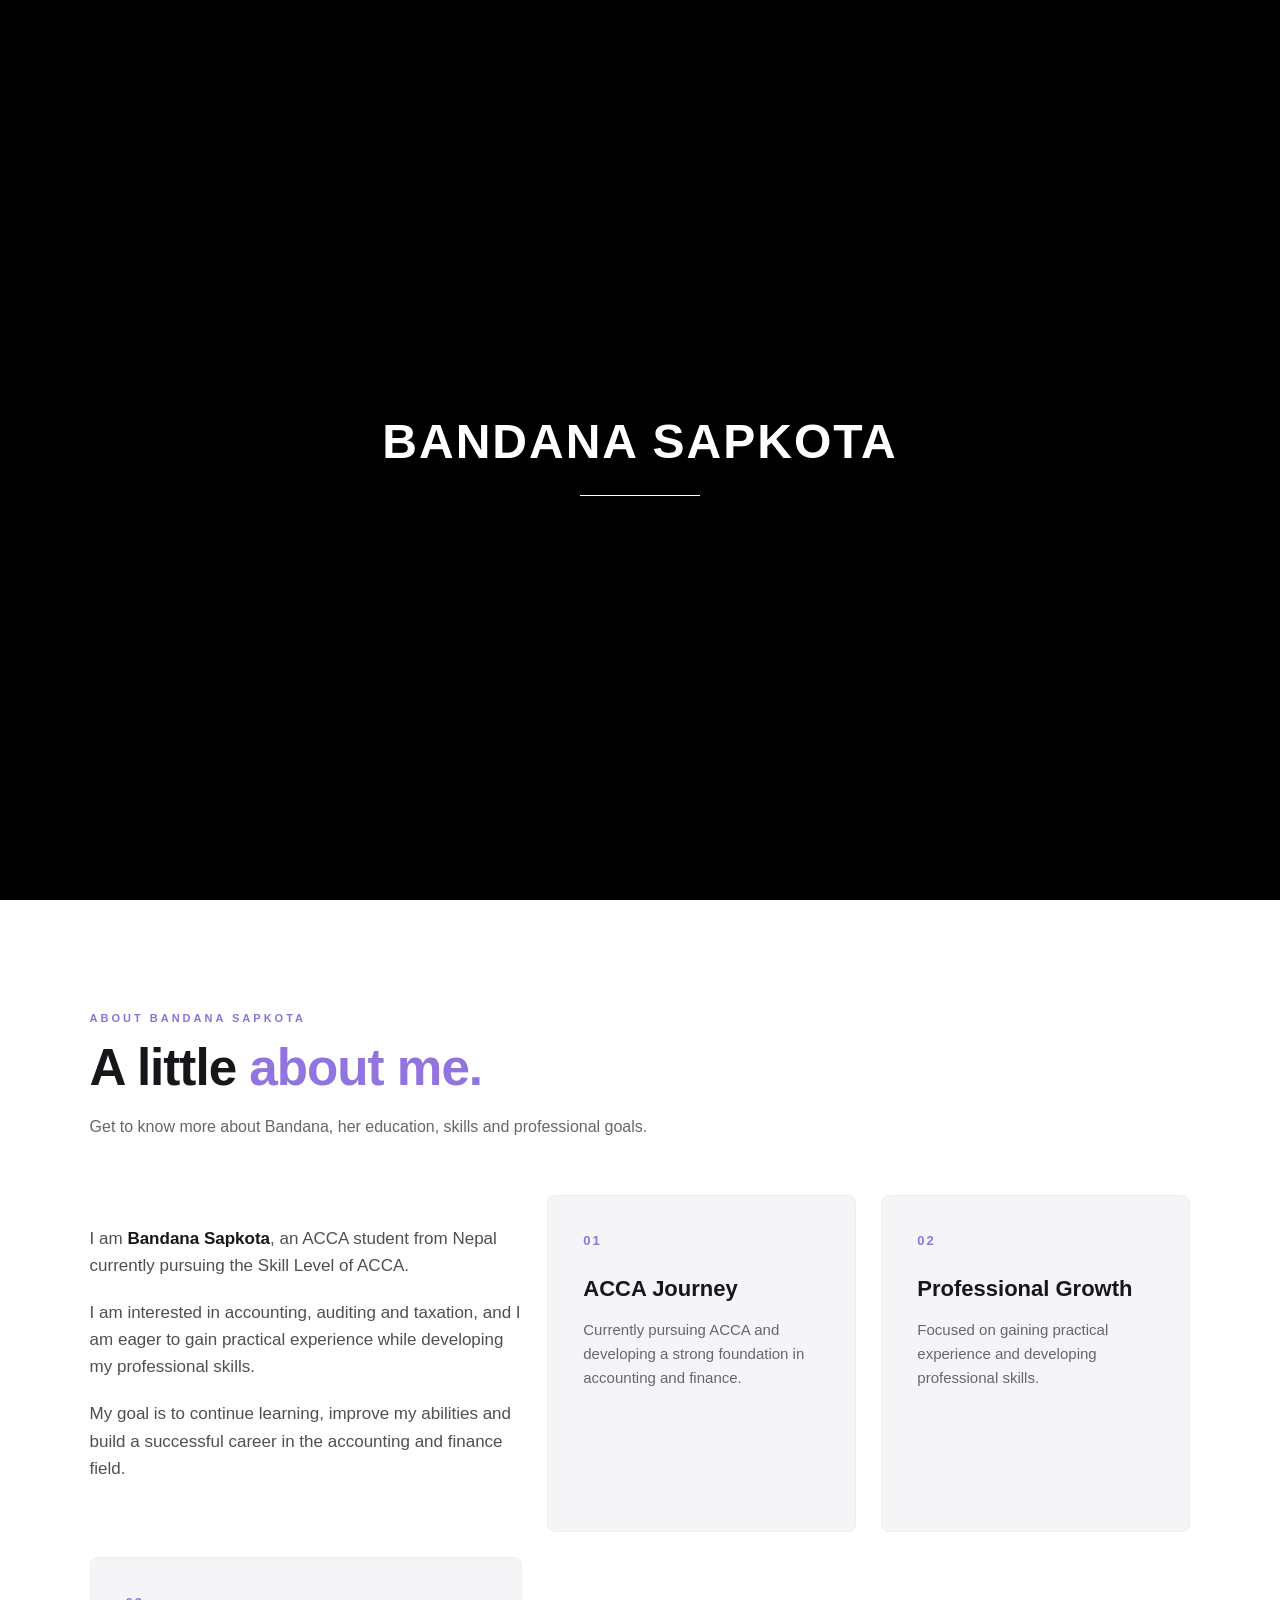
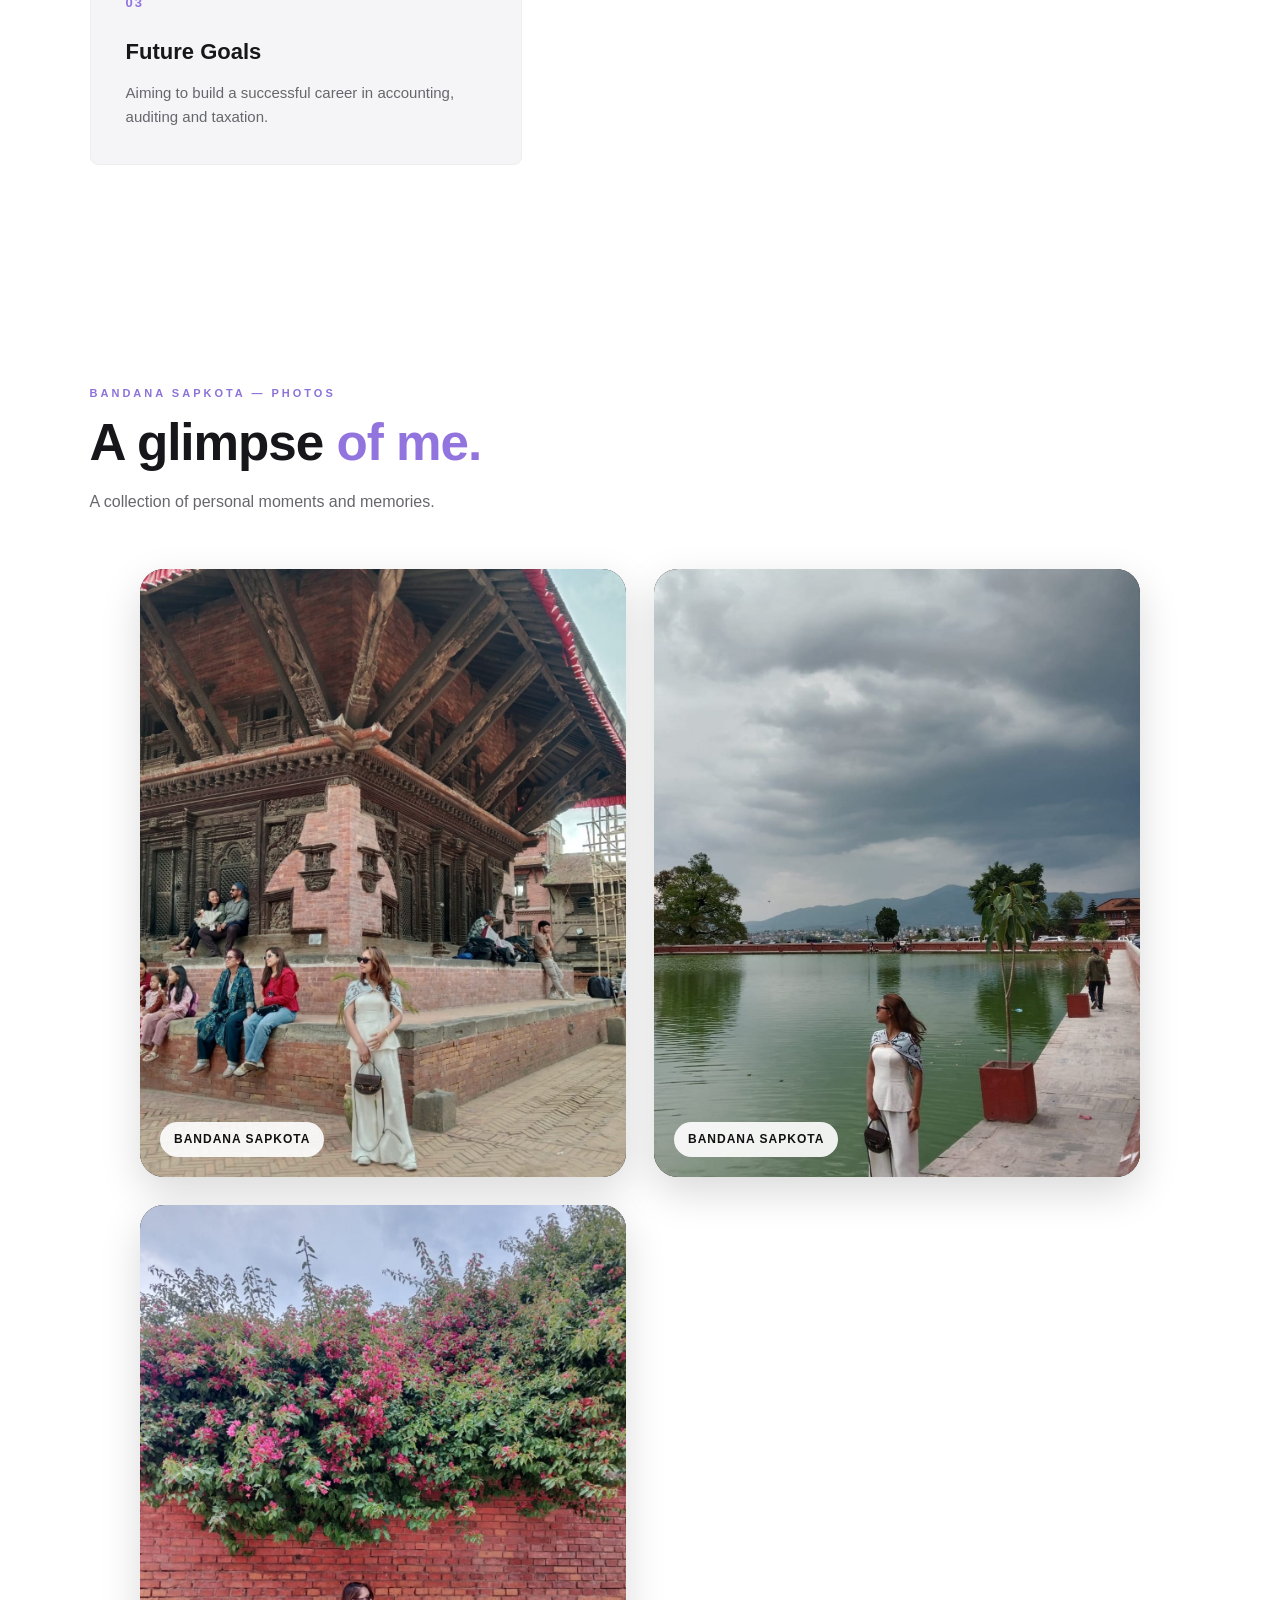
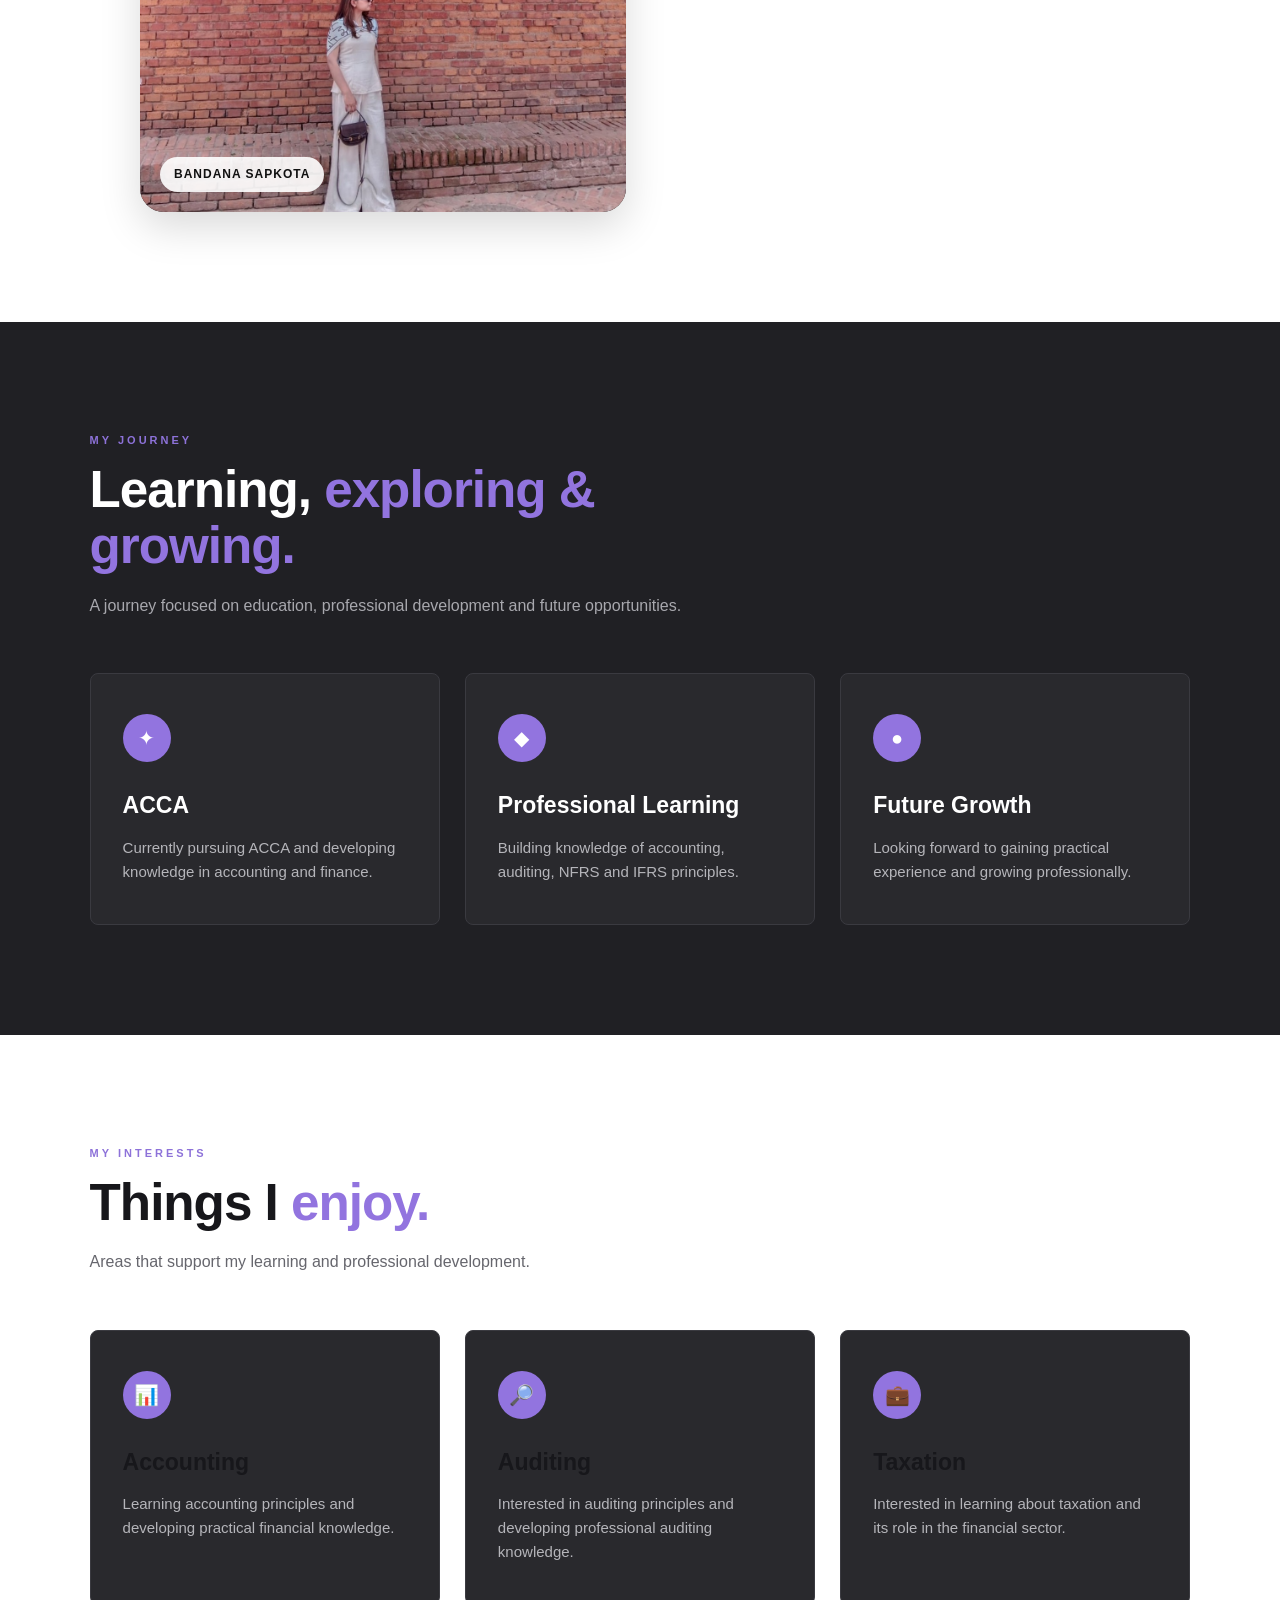
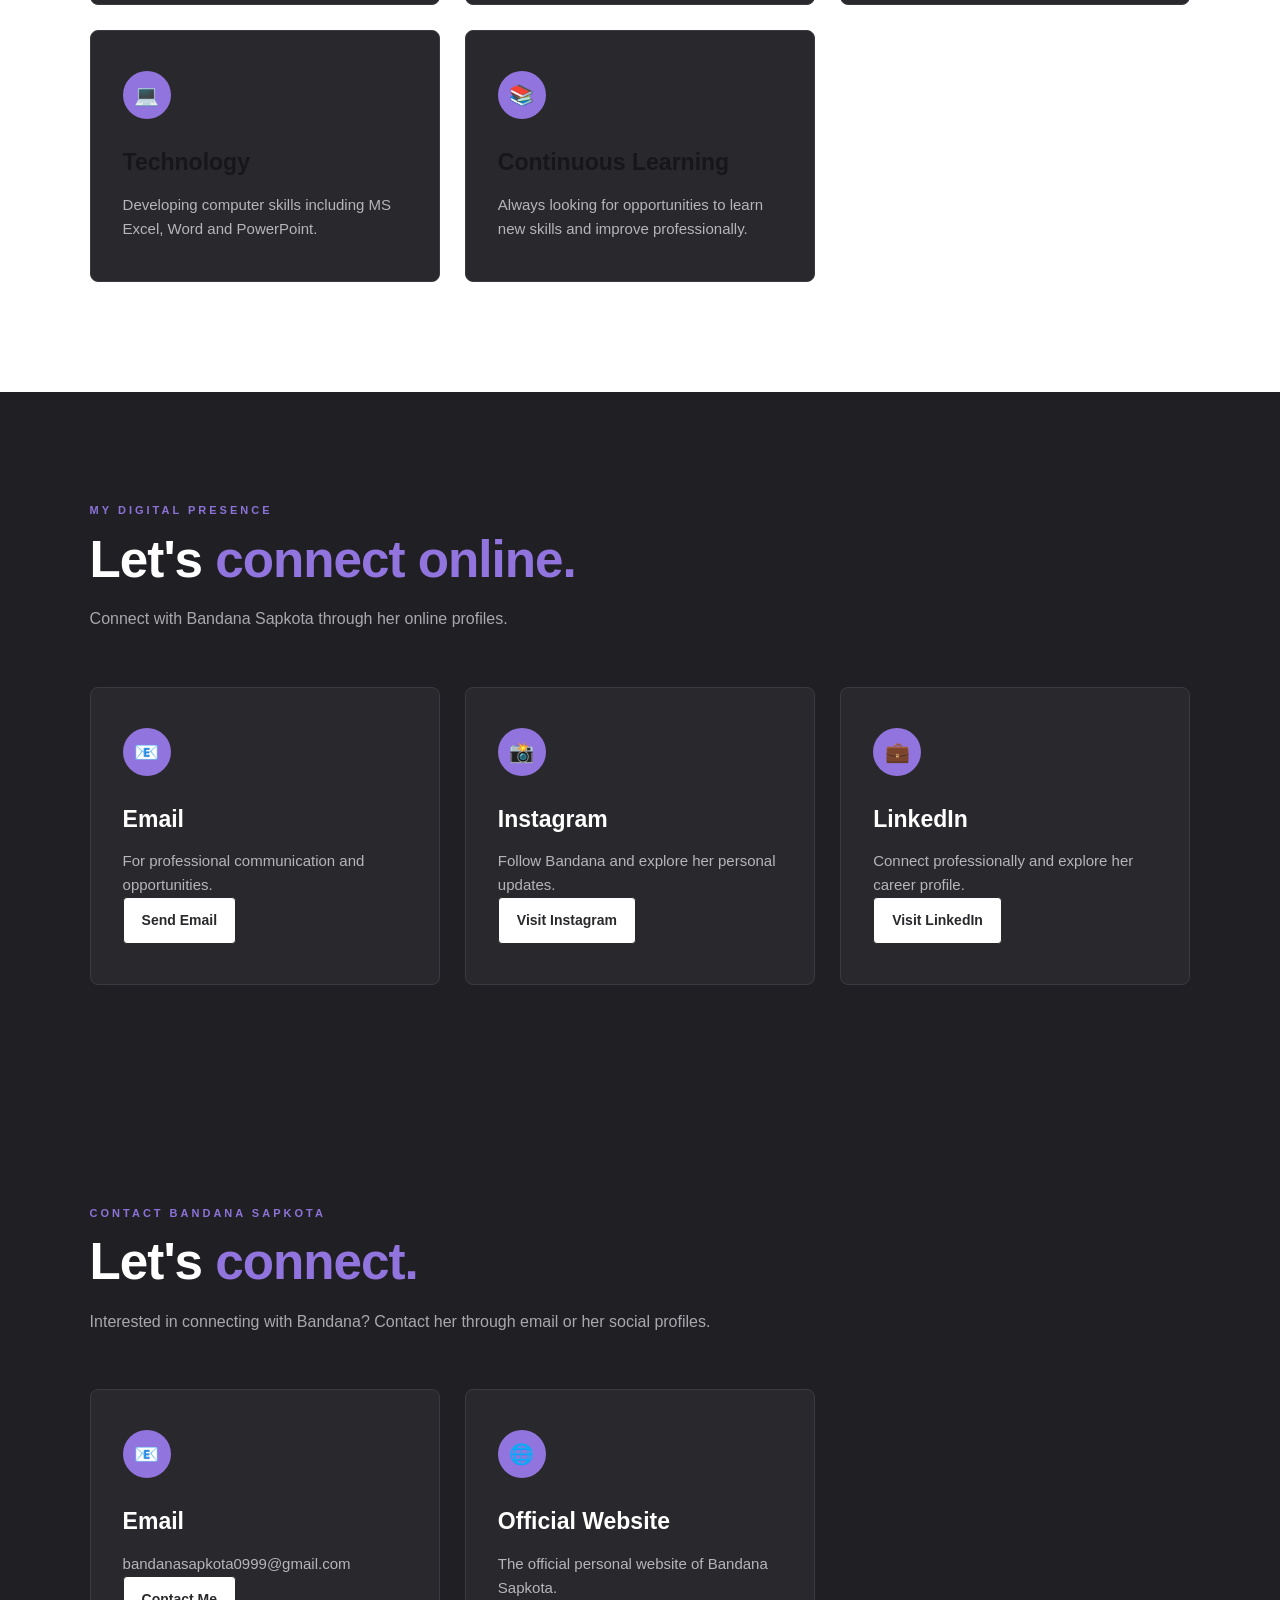
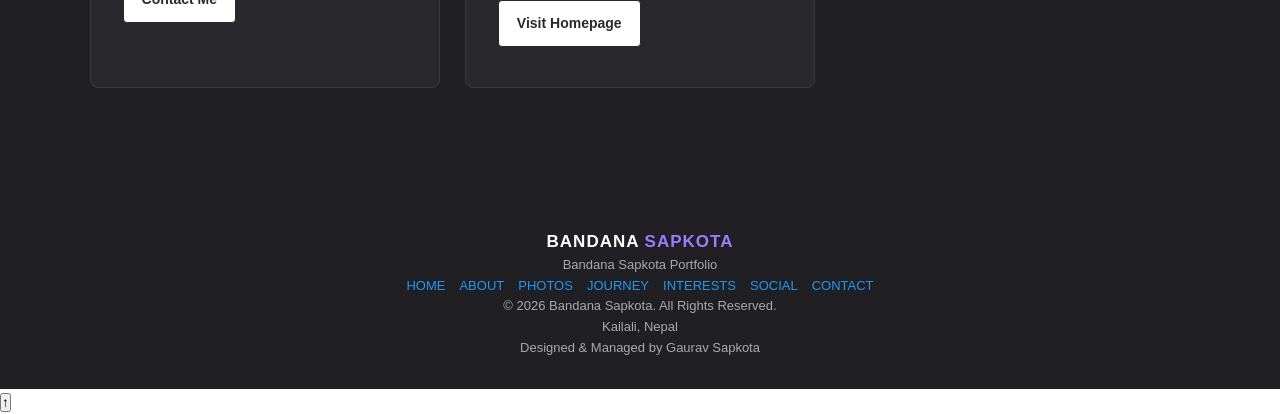
<file: index.html>
<!DOCTYPE html><html lang="en"><head><meta charset="UTF-8"><meta name="viewport" content="width=device-width,initial-scale=1">

<title>Bandana Sapkota | Official Website & Portfolio</title>

<meta name="description" content="Official website and portfolio of Bandana Sapkota, an ACCA student from Nepal interested in accounting, auditing, taxation and professional development.">
<meta name="author" content="Bandana Sapkota">
<meta name="keywords" content="Bandana Sapkota, Bandana Sapkota Nepal, ACCA student Nepal, accounting, auditing, taxation, ACCA, Bandana Sapkota portfolio">
<meta name="robots" content="index,follow,max-image-preview:large,max-snippet:-1,max-video-preview:-1">
<meta name="googlebot" content="index,follow,max-image-preview:large,max-snippet:-1,max-video-preview:-1">

<link rel="canonical" href="https://bandanasapkota.com.np/">

<!-- FAVICON -->
<link rel="icon" type="image/png" href="/bandana-sapkota-favicon.png">
<link rel="apple-touch-icon" href="/bandana-sapkota-favicon.png">

<!-- THEME -->
<meta name="theme-color" content="#f8dfe5">
<meta name="application-name" content="Bandana Sapkota">

<!-- OPEN GRAPH -->
<meta property="og:type" content="website">
<meta property="og:title" content="Bandana Sapkota | Official Website & Portfolio">
<meta property="og:description" content="Official website and portfolio of Bandana Sapkota, an ACCA student from Nepal interested in accounting, auditing, taxation and professional development.">
<meta property="og:url" content="https://bandanasapkota.com.np/">
<meta property="og:site_name" content="Bandana Sapkota">
<meta property="og:locale" content="en_NP">
<meta property="og:image" content="https://bandanasapkota.com.np/bandana-profile.jpg">
<meta property="og:image:secure_url" content="https://bandanasapkota.com.np/bandana-profile.jpg">
<meta property="og:image:type" content="image/jpeg">
<meta property="og:image:width" content="600">
<meta property="og:image:height" content="600">
<meta property="og:image:alt" content="Bandana Sapkota">

<!-- TWITTER / X -->
<meta name="twitter:card" content="summary_large_image">
<meta name="twitter:title" content="Bandana Sapkota | Official Website & Portfolio">
<meta name="twitter:description" content="Official website and portfolio of Bandana Sapkota, an ACCA student from Nepal interested in accounting, auditing, taxation and professional development.">
<meta name="twitter:image" content="https://bandanasapkota.com.np/bandana-profile.jpg">
<meta name="twitter:image:alt" content="Bandana Sapkota">

<!-- PERSON STRUCTURED DATA -->
<script type="application/ld+json">
{
"@context":"https://schema.org",
"@type":"Person",
"name":"Bandana Sapkota",
"url":"https://bandanasapkota.com.np/",
"image":"https://bandanasapkota.com.np/bandana-profile.jpg",
"jobTitle":"ACCA Student",
"description":"Bandana Sapkota is an ACCA student from Nepal interested in accounting, auditing, taxation and professional development.",
"address":{
"@type":"PostalAddress",
"addressRegion":"Kailali",
"addressCountry":"NP"
}
}
</script>

<!-- WEBSITE STRUCTURED DATA -->
<script type="application/ld+json">
{
"@context":"https://schema.org",
"@type":"WebSite",
"name":"Bandana Sapkota | Official Website & Portfolio",
"url":"https://bandanasapkota.com.np/",
"description":"Official website and portfolio of Bandana Sapkota, an ACCA student from Nepal.",
"publisher":{
"@type":"Person",
"name":"Bandana Sapkota"
}
}
</script>

<link rel="stylesheet" href="style.css">

<!-- FOOTER LINKS: ONLY SPACING + BLUE COLOUR -->
<style>
.footer-links {
  display: flex !important;
  justify-content: center;
  flex-wrap: wrap;
  gap: 14px;
}

.footer-links a {
  color: #2196f3 !important;
  text-decoration: none;
}
</style>

</head><body>

<div id="page-loader"><div class="loader-circle"></div><div class="loader-content"><div class="loader-logo">BANDANA SAPKOTA</div><div class="loader-line"></div></div></div>

<header class="header"><a href="#home" class="logo" aria-label="Bandana Sapkota official website">BANDANA<span> SAPKOTA</span></a><button class="menu-btn" aria-label="Open navigation menu" aria-expanded="false" aria-controls="main-navigation">☰</button><nav class="nav" id="main-navigation"><a href="#home">Home</a><a href="#about">About</a><a href="#photos">Photos</a><a href="#journey">Journey</a><a href="#interests">Interests</a><a href="#social">Social</a><a href="#contact">Contact</a></nav></header>

<main>

<section id="home" class="hero"><div class="hero-photo-wrapper"><img src="bandana-profile.jpg" alt="Bandana Sapkota, ACCA student from Nepal" class="profile-photo" width="600" height="600"></div><div class="hero-content"><p class="eyebrow">WELCOME TO MY OFFICIAL WEBSITE</p><h1>Bandana Sapkota</h1><p class="hero-subtitle">ACCA Student • Accounting • Auditing</p><p class="hero-text">Welcome to the official website of <strong>Bandana Sapkota</strong>. I am an aspiring ACCA professional interested in accounting, auditing, taxation and continuous professional development.</p><div class="buttons"><a class="btn primary" href="#contact">Get In Touch</a><a class="btn secondary" href="#about">Learn More</a></div></div></section>

<section id="about" class="section"><div class="section-heading"><p class="eyebrow">ABOUT BANDANA SAPKOTA</p><h2>A little <span>about me.</span></h2><p>Get to know more about Bandana, her education, skills and professional goals.</p></div><div class="about-grid"><div class="about-text"><p>I am <strong>Bandana Sapkota</strong>, an ACCA student from Nepal currently pursuing the Skill Level of ACCA.</p><p>I am interested in accounting, auditing and taxation, and I am eager to gain practical experience while developing my professional skills.</p><p>My goal is to continue learning, improve my abilities and build a successful career in the accounting and finance field.</p></div><div class="feature-card"><strong>01</strong><h3>ACCA Journey</h3><p>Currently pursuing ACCA and developing a strong foundation in accounting and finance.</p></div><div class="feature-card"><strong>02</strong><h3>Professional Growth</h3><p>Focused on gaining practical experience and developing professional skills.</p></div><div class="feature-card"><strong>03</strong><h3>Future Goals</h3><p>Aiming to build a successful career in accounting, auditing and taxation.</p></div></div></section>

<section id="photos" class="section"><div class="section-heading"><p class="eyebrow">BANDANA SAPKOTA — PHOTOS</p><h2>A glimpse <span>of me.</span></h2><p>A collection of personal moments and memories.</p></div><div class="photo-gallery"><div class="gallery-photo"><img src="bandana-photo-1.jpg" alt="Bandana Sapkota personal photo 1" loading="lazy" width="800" height="1000"><div class="photo-label">Bandana Sapkota</div></div><div class="gallery-photo"><img src="bandana-photo-2.jpg" alt="Bandana Sapkota personal photo 2" loading="lazy" width="800" height="1000"><div class="photo-label">Bandana Sapkota</div></div><div class="gallery-photo"><img src="bandana-photo-3.jpg" alt="Bandana Sapkota personal photo 3" loading="lazy" width="800" height="1000"><div class="photo-label">Bandana Sapkota</div></div></div></section>

<section id="journey" class="section dark"><div class="section-heading"><p class="eyebrow">MY JOURNEY</p><h2>Learning, <span>exploring & growing.</span></h2><p>A journey focused on education, professional development and future opportunities.</p></div><div class="cards"><article class="card"><div class="icon">✦</div><h3>ACCA</h3><p>Currently pursuing ACCA and developing knowledge in accounting and finance.</p></article><article class="card"><div class="icon">◆</div><h3>Professional Learning</h3><p>Building knowledge of accounting, auditing, NFRS and IFRS principles.</p></article><article class="card"><div class="icon">●</div><h3>Future Growth</h3><p>Looking forward to gaining practical experience and growing professionally.</p></article></div></section>

<section id="interests" class="section"><div class="section-heading"><p class="eyebrow">MY INTERESTS</p><h2>Things I <span>enjoy.</span></h2><p>Areas that support my learning and professional development.</p></div><div class="cards"><article class="card"><div class="icon">📊</div><h3>Accounting</h3><p>Learning accounting principles and developing practical financial knowledge.</p></article><article class="card"><div class="icon">🔎</div><h3>Auditing</h3><p>Interested in auditing principles and developing professional auditing knowledge.</p></article><article class="card"><div class="icon">💼</div><h3>Taxation</h3><p>Interested in learning about taxation and its role in the financial sector.</p></article><article class="card"><div class="icon">💻</div><h3>Technology</h3><p>Developing computer skills including MS Excel, Word and PowerPoint.</p></article><article class="card"><div class="icon">📚</div><h3>Continuous Learning</h3><p>Always looking for opportunities to learn new skills and improve professionally.</p></article></div></section>

<section id="social" class="section dark"><div class="section-heading"><p class="eyebrow">MY DIGITAL PRESENCE</p><h2>Let's <span>connect online.</span></h2><p>Connect with Bandana Sapkota through her online profiles.</p></div><div class="cards"><article class="card"><div class="icon">📧</div><h3>Email</h3><p>For professional communication and opportunities.</p><a class="contact-btn" href="mailto:bandanasapkota0999@gmail.com">Send Email</a></article><article class="card"><div class="icon">📸</div><h3>Instagram</h3><p>Follow Bandana and explore her personal updates.</p><a class="contact-btn" href="#" target="_blank" rel="noopener">Visit Instagram</a></article><article class="card"><div class="icon">💼</div><h3>LinkedIn</h3><p>Connect professionally and explore her career profile.</p><a class="contact-btn" href="#" target="_blank" rel="noopener">Visit LinkedIn</a></article></div></section>

<section id="contact" class="section dark"><div class="section-heading"><p class="eyebrow">CONTACT BANDANA SAPKOTA</p><h2>Let's <span>connect.</span></h2><p>Interested in connecting with Bandana? Contact her through email or her social profiles.</p></div><div class="cards"><article class="card"><div class="icon">📧</div><h3>Email</h3><p>bandanasapkota0999@gmail.com</p><a class="contact-btn" href="mailto:bandanasapkota0999@gmail.com">Contact Me</a></article><article class="card"><div class="icon">🌐</div><h3>Official Website</h3><p>The official personal website of Bandana Sapkota.</p><a class="contact-btn" href="#home">Visit Homepage</a></article></div></section>

</main>

<footer class="footer"><div class="footer-content"><div class="footer-brand"><a href="#home" class="logo">BANDANA<span> SAPKOTA</span></a><p>Bandana Sapkota Portfolio</p></div><div class="footer-links"><a href="#home">HOME</a><a href="#about">ABOUT</a><a href="#photos">PHOTOS</a><a href="#journey">JOURNEY</a><a href="#interests">INTERESTS</a><a href="#social">SOCIAL</a><a href="#contact">CONTACT</a></div></div><div class="footer-bottom"><p>© 2026 Bandana Sapkota. All Rights Reserved.</p><p>Kailali, Nepal</p><p>Designed &amp; Managed by Gaurav Sapkota</p></div></footer>

<button id="back-to-top" aria-label="Back to top">↑</button>
<script src="script.js"></script>
</body></html>
</file>
<file: style.css>
*{margin:0;padding:0;box-sizing:border-box}

html{
 scroll-behavior:smooth;
 scroll-padding-top:80px;
 width:100%;
 max-width:100%;
 overflow-x:hidden
}

body{
 font-family:Arial,Helvetica,sans-serif;
 color:#17171b;
 background:#fff;
 line-height:1.6;
 width:100%;
 max-width:100%;
 overflow-x:hidden
}

a{text-decoration:none;color:inherit}
img{max-width:100%;display:block}
button{font-family:inherit}

/* LOADER */
#page-loader{
 position:fixed;
 inset:0;
 background:#000;
 color:#fff;
 z-index:999999;
 display:flex;
 align-items:center;
 justify-content:center;
 transition:opacity 1s,visibility 1s
}
#page-loader.hide{opacity:0;visibility:hidden;pointer-events:none}
.loader-content{text-align:center}
.loader-logo{
 font-size:clamp(24px,7vw,48px);
 font-weight:700;
 letter-spacing:2px;
 opacity:0;
 transform:translateY(25px);
 animation:loaderName 1s .3s forwards
}
.loader-line{
 width:0;
 height:1px;
 margin:15px auto 0;
 background:#fff;
 animation:loaderLine 1s 1.1s forwards
}
.loader-circle{
 position:absolute;
 width:1px;
 height:1px;
 border-radius:50%;
 background:#fff;
 opacity:0;
 animation:loaderCircle 1.5s 1.8s forwards
}
@keyframes loaderName{to{opacity:1;transform:none}}
@keyframes loaderLine{to{width:120px}}
@keyframes loaderCircle{
 0%{width:1px;height:1px;opacity:0}
 40%{opacity:.08}
 100%{width:500px;height:500px;opacity:0}
}

/* HEADER */
.header{
 min-height:72px;
 width:100%;
 max-width:100%;
 padding:0 6%;
 background:#29292d;
 display:flex;
 align-items:center;
 justify-content:space-between;
 position:sticky;
 top:0;
 z-index:1000;
 box-shadow:0 4px 20px #00000014;
 transition:.3s
}
.header.scrolled{background:#202024;box-shadow:0 8px 25px #0000002e}

.logo{
 color:#fff;
 font-size:17px;
 font-weight:800;
 letter-spacing:1px;
 white-space:nowrap
}
.logo span{color:#9b7cff}

.nav{
 display:flex;
 align-items:center;
 gap:30px;
 min-width:0
}
.nav a{
 position:relative;
 color:#fff;
 font-size:15px;
 transition:.3s
}
.nav a:after{
 content:"";
 position:absolute;
 left:0;
 bottom:-7px;
 width:0;
 height:2px;
 background:#9b7cff;
 transition:.3s
}
.nav a:hover,.nav a.active{color:#9b7cff}
.nav a:hover{transform:translateY(-1px)}
.nav a:hover:after,.nav a.active:after{width:100%}

.menu-btn{
 display:none;
 border:0;
 background:transparent;
 color:#fff;
 font-size:27px;
 cursor:pointer;
 padding:5px;
 line-height:1;
 transition:.3s
}
.menu-btn:hover{color:#9b7cff}
.menu-btn:active{transform:scale(.9)}

/* HERO */
.hero{
 min-height:calc(100vh - 72px);
 width:100%;
 max-width:100%;
 padding:80px 7%;
 display:grid;
 grid-template-columns:repeat(2,minmax(0,1fr));
 align-items:center;
 gap:70px;
 overflow:hidden
}

.hero-photo-wrapper{
 width:100%;
 min-width:0;
 opacity:0;
 transform:translateX(-40px);
 animation:heroPhotoIn 1s 2.5s forwards
}

.profile-photo{
 width:100%;
 max-width:560px;
 max-height:700px;
 object-fit:cover;
 margin:auto;
 border-radius:8px;
 box-shadow:0 25px 60px #0000001f;
 transition:.5s
}
.profile-photo:hover{
 transform:translateY(-8px);
 box-shadow:0 35px 70px #00000029
}

.hero-content{
 width:100%;
 max-width:550px;
 min-width:0;
 overflow-wrap:break-word;
 opacity:0;
 transform:translateX(40px);
 animation:heroContentIn 1s 2.7s forwards
}

.eyebrow{
 color:#8d72d9;
 font-size:11px;
 font-weight:700;
 letter-spacing:3px;
 margin-bottom:18px
}

.hero h1{
 font-size:clamp(42px,5vw,72px);
 line-height:1.02;
 letter-spacing:-2px;
 margin-bottom:25px;
 overflow-wrap:break-word
}

.hero h1 span,.section-heading h2 span{color:#9274df}

.hero-subtitle{
 color:#333338;
 font-size:18px;
 font-weight:600;
 margin-bottom:10px;
 overflow-wrap:break-word
}

.hero-text{
 color:#66666d;
 max-width:480px;
 font-size:16px;
 margin-bottom:30px;
 overflow-wrap:break-word
}

.buttons{
 display:flex;
 gap:12px;
 flex-wrap:wrap;
 width:100%;
 max-width:100%
}

.btn{
 display:inline-flex;
 align-items:center;
 justify-content:center;
 min-height:48px;
 padding:12px 24px;
 border-radius:4px;
 font-size:14px;
 font-weight:700;
 transition:.3s;
 max-width:100%
}
.btn:hover{transform:translateY(-3px)}
.btn.primary{
 background:#29292d;
 color:#fff;
 box-shadow:0 10px 25px #0000001f
}
.btn.primary:hover{
 background:#9274df;
 box-shadow:0 15px 30px #9274df40
}
.btn.secondary{
 border:1px solid #29292d;
 color:#29292d;
 background:transparent
}
.btn.secondary:hover{background:#29292d;color:#fff}

/* SECTIONS */
.section{
 padding:110px 7%;
 position:relative;
 width:100%;
 max-width:100%;
 min-width:0
}

.section-heading{
 max-width:700px;
 margin-bottom:55px;
 min-width:0
}

.section-heading .eyebrow{margin-bottom:12px}

.section-heading h2{
 font-size:clamp(34px,4vw,55px);
 line-height:1.1;
 letter-spacing:-1px;
 margin-bottom:18px;
 overflow-wrap:break-word
}

.section-heading>p:last-child{
 color:#66666d;
 font-size:16px;
 max-width:650px;
 overflow-wrap:break-word
}

/* ABOUT */
.about-grid{
 display:grid;
 grid-template-columns:1.4fr 1fr 1fr;
 gap:25px;
 align-items:stretch;
 width:100%;
 max-width:100%;
 min-width:0
}

.about-text{
 padding:30px 0;
 font-size:17px;
 color:#4f4f55;
 min-width:0;
 overflow-wrap:break-word
}
.about-text p{margin-bottom:20px}
.about-text strong{color:#17171b}

.feature-card{
 padding:35px;
 background:#f5f5f7;
 border-radius:8px;
 border:1px solid #eeeeef;
 transition:.3s;
 min-width:0;
 overflow-wrap:break-word
}
.feature-card:hover{
 transform:translateY(-7px);
 box-shadow:0 20px 40px #00000014
}
.feature-card>strong{
 display:block;
 color:#9274df;
 font-size:13px;
 letter-spacing:2px;
 margin-bottom:20px
}
.feature-card h3{font-size:22px;margin-bottom:12px}
.feature-card p{color:#66666d;font-size:15px}

/* DARK */
.section.dark{background:#202024;color:#fff}
.section.dark .section-heading>p:last-child{color:#a8a8ae}

/* CARDS */
.cards{
 display:grid;
 grid-template-columns:repeat(3,minmax(0,1fr));
 gap:25px;
 width:100%;
 max-width:100%;
 min-width:0
}

.card{
 padding:40px 32px;
 background:#29292d;
 border:1px solid #3a3a40;
 border-radius:8px;
 transition:.3s;
 min-width:0;
 overflow-wrap:break-word
}
.card:hover{
 transform:translateY(-8px);
 border-color:#9274df;
 box-shadow:0 20px 45px #00000040
}

.icon{
 width:48px;
 height:48px;
 display:flex;
 align-items:center;
 justify-content:center;
 margin-bottom:25px;
 border-radius:50%;
 background:#9274df;
 color:#fff;
 font-size:20px;
 flex-shrink:0
}
.card h3{font-size:23px;margin-bottom:12px}
.card p{color:#b5b5ba;font-size:15px}

/* CONTACT */
.contact{background:#fff}

.contact-box{
 max-width:900px;
 display:grid;
 grid-template-columns:repeat(2,minmax(0,1fr));
 gap:18px;
 margin-bottom:40px;
 min-width:0
}

.contact-item{
 display:flex;
 align-items:center;
 gap:18px;
 padding:22px;
 background:#f7f7f8;
 border:1px solid #eeeeef;
 border-radius:8px;
 transition:.3s;
 min-width:0
}
.contact-item:hover{
 transform:translateY(-4px);
 box-shadow:0 15px 30px #00000012
}
.contact-icon{
 width:45px;
 height:45px;
 min-width:45px;
 display:flex;
 align-items:center;
 justify-content:center;
 background:#29292d;
 color:#fff;
 border-radius:50%;
 font-size:19px
}
.contact-item small{
 display:block;
 color:#9274df;
 font-size:10px;
 font-weight:700;
 letter-spacing:2px;
 margin-bottom:3px
}
.contact-item h3{font-size:17px}
.contact-item a{
 color:#333338;
 font-size:15px;
 word-break:break-word;
 transition:.3s
}
.contact-item a:hover{color:#9274df}

.contact-buttons{
 display:flex;
 flex-wrap:wrap;
 gap:12px
}
.contact-btn{
 display:inline-flex;
 align-items:center;
 justify-content:center;
 min-height:45px;
 padding:11px 18px;
 border:1px solid #29292d;
 border-radius:4px;
 color:#29292d;
 background:#fff;
 font-size:14px;
 font-weight:600;
 transition:.3s;
 max-width:100%
}
.contact-btn:hover{
 background:#29292d;
 color:#fff;
 transform:translateY(-3px)
}

/* PHOTOS */
.photo-gallery{
 display:grid;
 grid-template-columns:repeat(2,minmax(0,1fr));
 gap:28px;
 max-width:1000px;
 width:100%;
 margin:50px auto 0;
 min-width:0
}

.gallery-photo{
 position:relative;
 overflow:hidden;
 border-radius:24px;
 background:#111;
 aspect-ratio:4/5;
 box-shadow:0 15px 40px #00000026;
 min-width:0
}
.gallery-photo img{
 width:100%;
 height:100%;
 object-fit:cover;
 transition:.6s
}
.gallery-photo:hover img{
 transform:scale(1.06);
 filter:brightness(1.05)
}
.gallery-photo:after{
 content:"";
 position:absolute;
 inset:0;
 background:linear-gradient(to top,#00000059,transparent 45%);
 opacity:0;
 transition:.4s;
 pointer-events:none
}
.gallery-photo:hover:after{opacity:1}

.photo-label{
 position:absolute;
 left:20px;
 bottom:20px;
 z-index:2;
 padding:8px 14px;
 border-radius:50px;
 background:#ffffffe6;
 color:#111;
 font-size:12px;
 font-weight:700;
 letter-spacing:1px;
 text-transform:uppercase;
 max-width:calc(100% - 40px)
}

/* FOOTER */
footer{
 padding:30px 7%;
 background:#202024;
 color:#a8a8ae;
 text-align:center;
 font-size:13px;
 width:100%;
 max-width:100%;
 overflow:hidden
}
footer span{color:#fff}

/* ANIMATIONS */
@keyframes heroPhotoIn{to{opacity:1;transform:none}}
@keyframes heroContentIn{to{opacity:1;transform:none}}

/* TABLET */
@media(max-width:900px){

 .hero{
  grid-template-columns:1fr;
  gap:50px;
  padding-top:60px
 }

 .hero-photo-wrapper{order:1}
 .hero-content{
  order:2;
  max-width:700px
 }

 .profile-photo{max-width:500px}

 .about-grid{
  grid-template-columns:1fr 1fr
 }

 .about-text{
  grid-column:1/-1
 }

 .cards{
  grid-template-columns:repeat(2,minmax(0,1fr))
 }

 .contact-box{
  grid-template-columns:1fr
 }
}

/* MOBILE */
@media(max-width:700px){

 .header{
  min-height:68px;
  padding:0 5%;
  z-index:5000
 }

 .logo{font-size:15px}

 .menu-btn{
  display:flex;
  align-items:center;
  justify-content:center;
  width:46px;
  height:46px;
  border-radius:12px;
  background:#ffffff0f;
  border:1px solid #ffffff1a;
  color:#fff;
  font-size:27px
 }

 .menu-btn:hover{
  background:#9b7cff26;
  border-color:#9b7cffa0
 }

 .nav{
  position:fixed;
  top:78px;
  right:5%;
  width:min(88%,340px);
  max-width:340px;
  padding:12px;
  background:linear-gradient(145deg,#303035,#1f1f23);
  border:1px solid #ffffff1f;
  border-radius:18px;
  display:flex;
  flex-direction:column;
  gap:4px;
  opacity:0;
  visibility:hidden;
  pointer-events:none;
  transform:translateY(-15px) scale(.96);
  transform-origin:top right;
  transition:.28s;
  box-shadow:0 25px 70px #00000073;
  z-index:6000;
  overflow:hidden
 }

 .nav.active{
  opacity:1;
  visibility:visible;
  pointer-events:auto;
  transform:none
 }

 .nav a{
  width:100%;
  min-height:52px;
  padding:14px 16px;
  display:flex;
  align-items:center;
  border-radius:11px;
  color:#fff;
  font-size:16px;
  font-weight:600
 }

 .nav a:after{display:none}
 .nav a:hover{
  background:#9b7cff21;
  color:#b49cff;
  transform:none;
  padding-left:21px
 }

 .nav a.active{
  background:linear-gradient(90deg,#9b7cff33,#9b7cff0d);
  color:#b49cff
 }

 .nav a.active:before{
  content:"";
  position:absolute;
  left:0;
  top:10px;
  bottom:10px;
  width:3px;
  border-radius:10px;
  background:#9b7cff
 }

 .nav a+a{border-top:1px solid #ffffff0b}

 .hero{
  width:100%;
  max-width:100%;
  min-width:0;
  min-height:auto;
  padding:55px 5% 75px;
  gap:45px
 }

 .hero>*{
  min-width:0;
  max-width:100%
 }

 .hero-content{
  width:100%;
  max-width:100%;
  min-width:0
 }

 .hero h1{
  font-size:clamp(40px,12vw,60px);
  letter-spacing:-1.5px;
  max-width:100%
 }

 .hero-subtitle{
  font-size:17px;
  max-width:100%
 }

 .hero-text{
  font-size:15px;
  max-width:100%
 }

 .buttons{
  width:100%;
  max-width:100%
 }

 .btn{
  max-width:100%
 }

 .section{
  width:100%;
  max-width:100%;
  min-width:0;
  padding:80px 5%
 }

 .section-heading{
  width:100%;
  max-width:100%;
  min-width:0;
  margin-bottom:40px
 }

 .section-heading h2{
  font-size:clamp(32px,10vw,48px);
  max-width:100%
 }

 .section-heading>p{
  max-width:100%;
  overflow-wrap:break-word
 }

 .about-grid,
 .cards,
 .contact-box{
  width:100%;
  max-width:100%;
  min-width:0;
  grid-template-columns:1fr
 }

 .about-text{
  grid-column:auto;
  padding:10px 0
 }

 .feature-card,
 .card{
  width:100%;
  max-width:100%;
  min-width:0
 }

 .contact-buttons{
  flex-direction:column
 }

 .contact-btn{
  width:100%;
  max-width:100%
 }

 .photo-gallery{
  width:100%;
  max-width:100%;
  grid-template-columns:1fr;
  gap:20px;
  margin-top:35px
 }

 .gallery-photo{
  width:100%;
  max-width:100%;
  aspect-ratio:4/5;
  border-radius:20px
 }

 footer{
  width:100%;
  max-width:100%;
  padding:25px 5%
 }
}

/* SMALL PHONES */
@media(max-width:420px){

 .logo{
  font-size:13px;
  letter-spacing:.5px
 }

 .menu-btn{
  width:43px;
  height:43px;
  font-size:25px;
  border-radius:11px
 }

 .nav{
  top:75px;
  right:4%;
  width:92%;
  max-width:92%;
  border-radius:16px;
  padding:10px
 }

 .nav a{
  min-height:50px;
  font-size:15px;
  padding:13px 14px
 }

 .hero{
  width:100%;
  max-width:100%;
  padding-top:45px
 }

 .hero h1{
  font-size:39px;
  letter-spacing:-1px
 }

 .buttons{
  flex-direction:column;
  width:100%
 }

 .btn{
  width:100%;
  max-width:100%
 }

 .feature-card{padding:28px}
 .card{padding:32px 25px}

 .contact-item{
  align-items:flex-start;
  padding:18px
 }

 .contact-icon{
  width:40px;
  height:40px;
  min-width:40px
 }

 .photo-label{
  left:15px;
  bottom:15px;
  max-width:calc(100% - 30px)
 }
}

/* EXTRA MOBILE SAFETY */
@media(max-width:700px){

 html,body{
  overflow-x:hidden!important;
  width:100%!important;
  max-width:100%!important
 }

 main,
 section,
 header,
 footer{
  max-width:100%;
  min-width:0
 }

 h1,h2,h3,p,a{
  overflow-wrap:break-word;
  word-wrap:break-word
 }
}

/* ACCESSIBILITY */
@media(prefers-reduced-motion:reduce){
 html{scroll-behavior:auto}
 *,*:before,*:after{
  animation-duration:.01ms!important;
  animation-iteration-count:1!important;
  transition-duration:.01ms!important
 }
}
</file>
